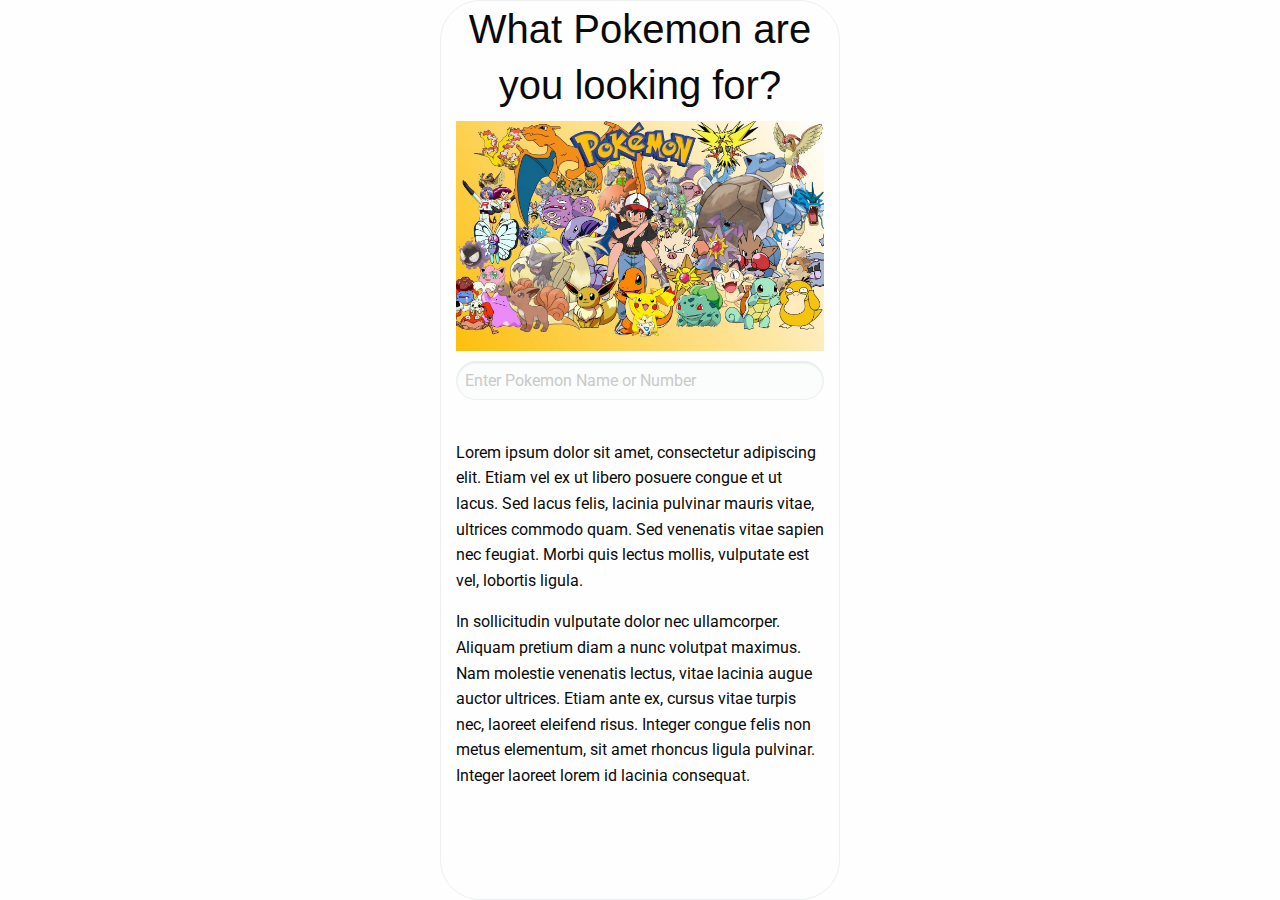
<file: index.html>
<!doctype html>
<html class="no-js" lang="en" dir="ltr">
	<head>
		<meta charset="utf-8">
		<meta http-equiv="x-ua-compatible" content="ie=edge">
		<meta name="viewport" content="width=device-width, initial-scale=1.0">
		<title>Pokedex</title>
		<link rel="stylesheet" href="css/foundation.css">
		<link rel="stylesheet" href="css/style.css">
		<link rel="stylesheet" href="https://use.fontawesome.com/releases/v5.8.1/css/all.css" integrity="sha384-50oBUHEmvpQ+1lW4y57PTFmhCaXp0ML5d60M1M7uH2+nqUivzIebhndOJK28anvf" crossorigin="anonymous"
		/>
		<link href="https://fonts.googleapis.com/css?family=Roboto&display=swap" rel="stylesheet">
	</head>
	<body onload="showDetails()">
		<div class="grid-container">
			<div class="grid-x grid-padding-x align-center"> <!-- Aligned to the center -->
				<div class="pokedex-container cell small-4">
					<div id="pokemon-home" style="display:none;">
						<h1 class = "text-center">What Pokemon are you looking for?</h1>
						<img src="./assets/Header.jpg">
						
						<div class="searchBox">
							<form method = "get">
								<input type="text" class="input" id="pokemon-search" name="pokemon-search" placeholder="Enter Pokemon Name or Number">
								<button id="pokemon-search-button" type="submit"><i class="fas fa-search"></i></button>
							</form>
						</div>
						<div>
							<p>Lorem ipsum dolor sit amet, consectetur adipiscing elit. Etiam vel ex ut libero posuere congue et ut lacus. Sed lacus felis, lacinia pulvinar mauris vitae, ultrices commodo quam. Sed venenatis vitae sapien nec feugiat. Morbi quis lectus mollis, vulputate est vel, lobortis ligula. </p>
							<p>In sollicitudin vulputate dolor nec ullamcorper. Aliquam pretium diam a nunc volutpat maximus. Nam molestie venenatis lectus, vitae lacinia augue auctor ultrices. Etiam ante ex, cursus vitae turpis nec, laoreet eleifend risus. Integer congue felis non metus elementum, sit amet rhoncus ligula pulvinar. Integer laoreet lorem id lacinia consequat.</p>
						</div>	
					</div>
					<!--
					<div id="pokemon-error" style="display:none;">
						<h1 class = "text-center">Please try again</h1>
						<img src="./assets/Header.jpg">
						<div class="callout">  
							<form method = "get">
								<div class="searchBox">
									<input type="text" class="input" name="pokemon-search" placeholder="Enter Pokemon Name or Number">
									<button id="pokemon-search-button" type="submit"><i class="fas fa-search"></i></button>
								</div>
							</form>
						</div>
					</div>
					-->
					<!-- Start of Pokemon Display -->
					<div id="pokemon-details" style="display:none;">
						<div style="text-align:center;margin-top:10px;">
							<a href="index.html" class="button">Home</a>
						</div>
						
						<h2 id=pokemon-name class = "text-center"></h2>
						<h4 id=pokemon-id class = "text-center">#</h4>

						<a data-toggle="exampleModal5" aria-controls="exampleModal5">
							<div id = "pokemon-image1" class="float-center"></div>
						</a>
						<div class="grid-x align-center" style="margin-top:16px">
							<div class = "callout cell small-4 pokemon-type-1" style="margin-right:5px;">
								<h5 id ="pokemon-type1"></h2>
							</div>
							<div class = "callout cell small-4 pokemon-type-2" style="margin-left:5px;display:none;">
								<h5 id ="pokemon-type2"></h2>
							</div>
						</div>
						<div class="small reveal" id="exampleModal5" data-reveal>
							<div id="pokemon-image2"></div>
							<button class="close-button" data-close aria-label="Close reveal" type="button">
							<span aria-hidden="true">&times;</span>
							</button>
						</div>
						<ul class="tabs" data-tabs id="example-tabs">
							<li class="tabs-title is-active"><a href="#panel1" aria-selected="true">About</a></li>
							<li class="tabs-title"><a href="#panel2">Base Stats</a></li>
							<li class="tabs-title"><a href="#panel5">Wikipedia</a></li>
						</ul>
						<div class="tabs-content" data-tabs-content="example-tabs">
							<div class="tabs-panel is-active" id="panel1">
								<span id="pokemon-species">Species: </span><br>
								<span id="pokemon-height">Height: </span><br>
								<span id="pokemon-weight">Weight: </span><br>
								<span id="pokemon-ability1">Abilities: </span>
								<span id="pokemon-ability2"></span>
								<span id="pokemon-ability3"></span>
								<span id="pokemon-ability4"></span><br>
							</div>
							<div class="tabs-panel" id="panel2">
								<span id="pokemon-hp">HP: </span><br>
								<span id="pokemon-attack">Attack: </span><br>
								<span id="pokemon-defence">Defence: </span><br>
								<span id="pokemon-spec-att">Special Attack: </span><br>
								<span id="pokemon-spec-def">Special Defence: </span><br>
								<span id="pokemon-speed">Special Defence: </span><br>
							</div>
							<div class="tabs-panel" id="panel3">
								<p>Evolution</p>
							</div>
							<div class="tabs-panel" id="panel4">
								<p>Moves</p>
								<img class="thumbnail" src="assets/bulbPixel.jpg">
							</div>
							<div class="tabs-panel" id="panel5">
								<div id="pokemon-description"></div>
							</div>
						</div>
					</div>
				</div>
			</div>
		</div>
		<script src="js/jquery-3.4.1.js"></script>
		<script src="js/what-input.js"></script>
		<script src="js/foundation.js"></script>
		<script src="js/app.js"></script>
		<script src="js/script.js"></script>
	</body>
</html>
</file>
<file: css/style.css>
body {
	font-family: 'Roboto', sans-serif;
}

#pokemonName {
    font-size: 60px;
    color: cornsilk;
    background-color: black;
    border-radius: 30px
}

#pokemonNumber {
    font-size: 20px;
}

h1 {
    font-size: 40px;
}

h5 {
    text-align: center;
}

.searchBox {
    position: relative;
}

.searchBox i {
    position: absolute;
    top: 12px;
    right: 12px;
    opacity: .4;
}

#pokemon-type1, #pokemon-type2 {
	text-align: center;
}

#pokemon-search-button {
	cursor: pointer;
}

#pokemon-details {
	text-transform:capitalize;
}

.img-responsive {
	display: block;
	margin:0 auto;
    max-width: 100%;
    height: auto;
}

#pokemon-species, #pokemon-height, #pokemon-weight, #pokemon-ability1, #pokemon-abilities, #pokemon-hp, #pokemon-attack, #pokemon-defence, #pokemon-spec-att, #pokemon-spec-def, #pokemon-speed {
	font-weight: 600;
}

.pokemon-data {
	font-weight: 400;
}

#pokemon-image1 {
	border-radius: 40px;
}

#pokemon-search {
	margin-top:10px;
}

#pokemon-image1, #pokemon-search, .pokemon-type-1, .pokemon-type-2 {
	border-radius: 40px;
	background-color: #FBFCFC;
	border: 1px solid #ecf0f1;
}

.pokedex-container {
	min-height: 100vh;
	border: 1px solid #ecf0f1;
	border-radius: 40px;
}

.tabs {
	border-radius: 40px;
}

.tabs-title a {
	border-radius: 40px;
}

.tabs-content {
	border: 0;
	margin-top: 10px;
}

.tabs-title > a:focus, .tabs-title > a[aria-selected='true'] {
	background: #fbfcfc;
}
</file>
